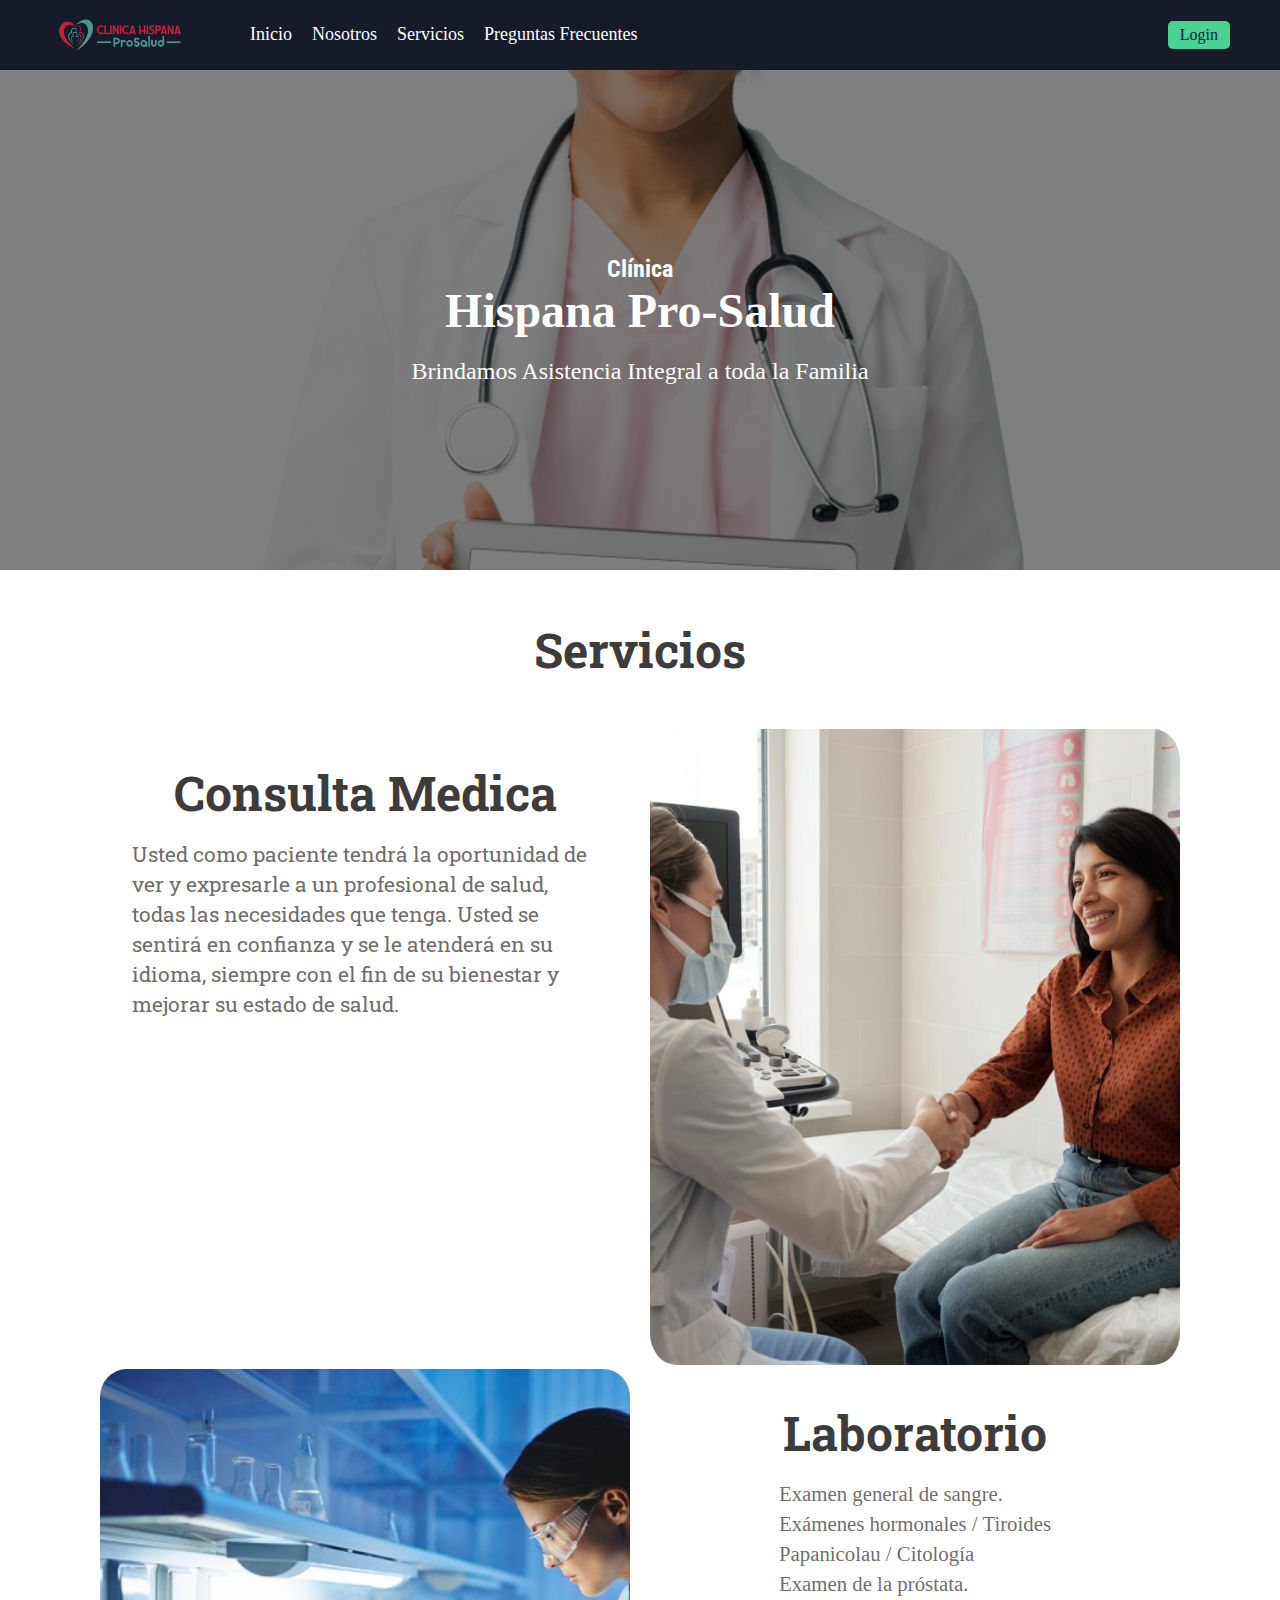
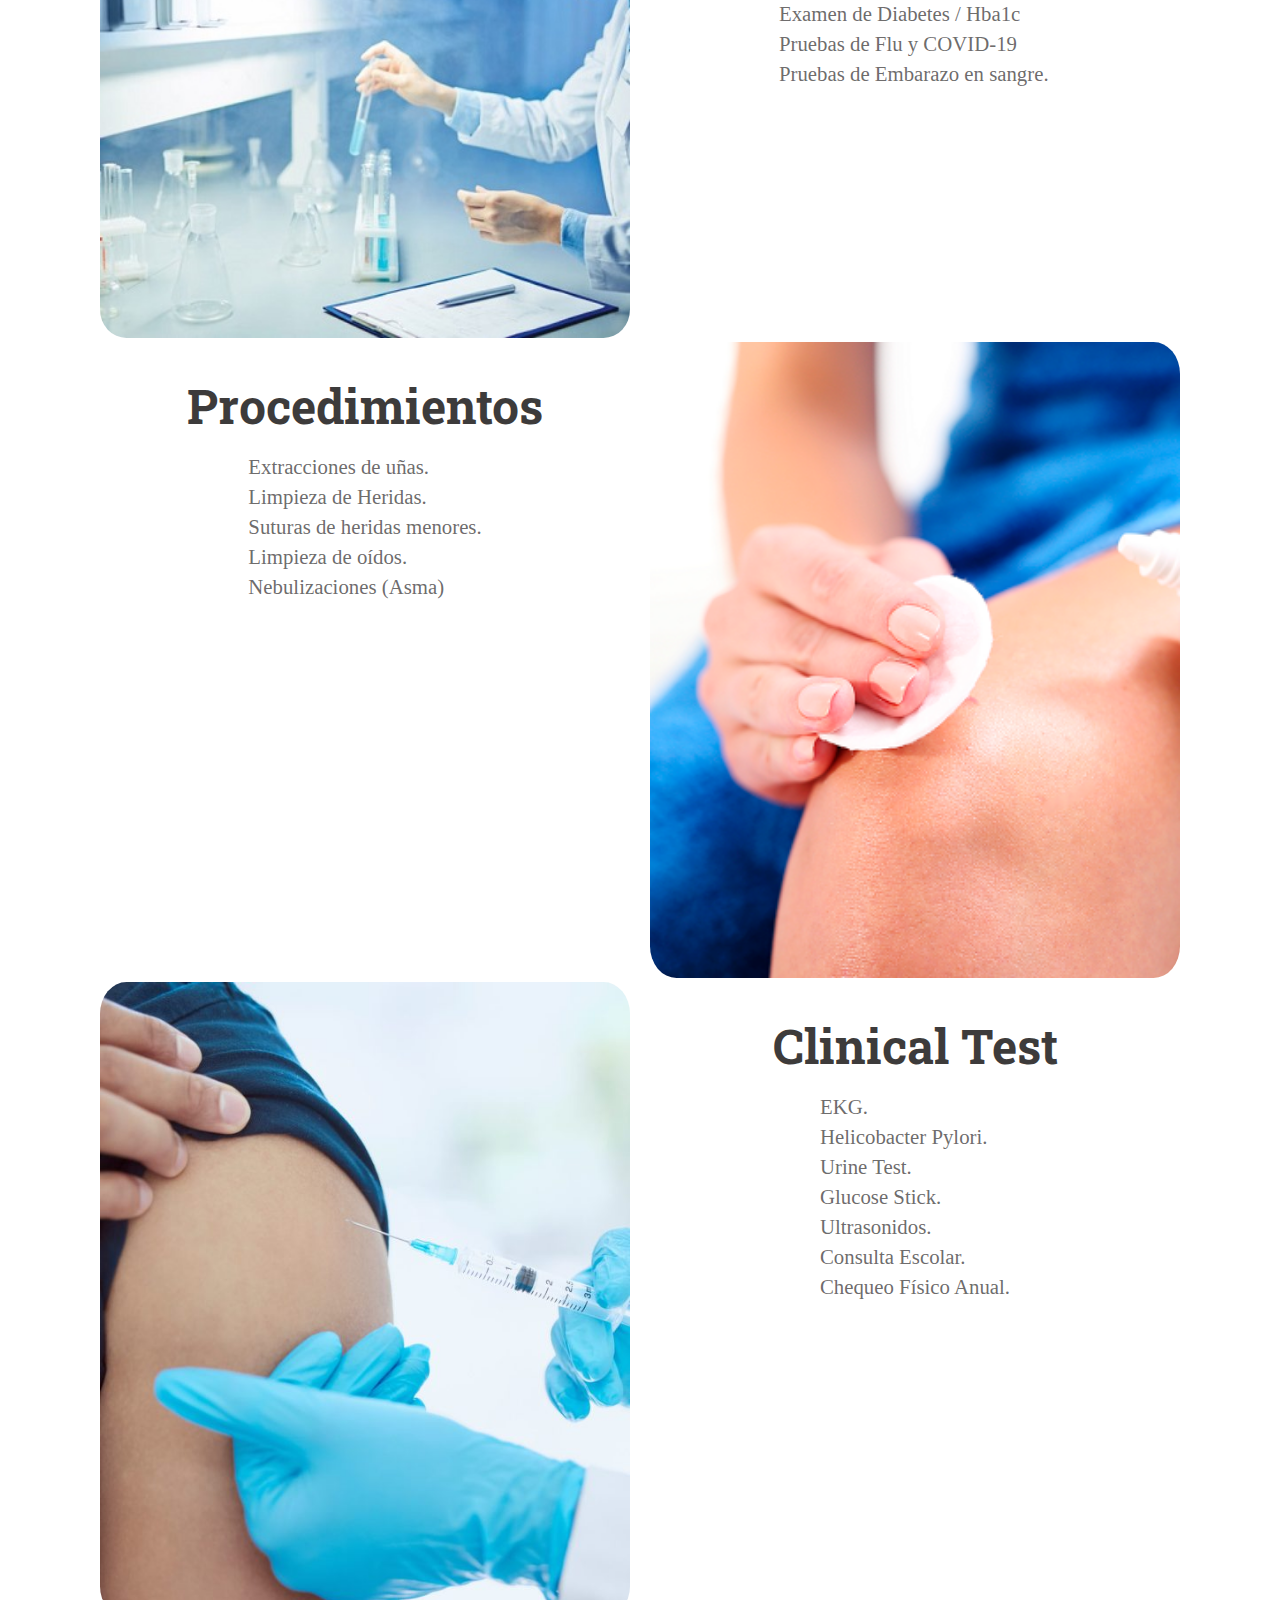
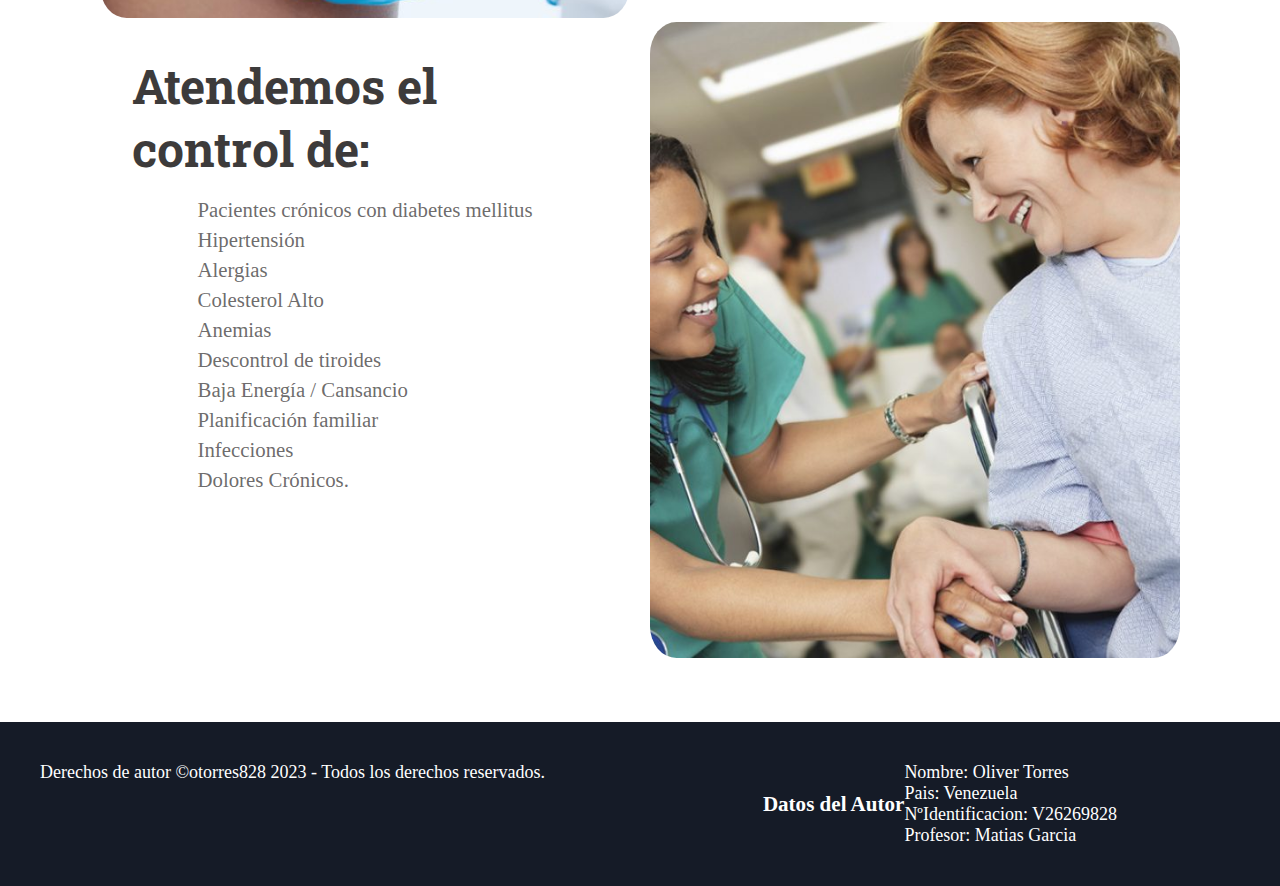
<file: servicios.html>
<!DOCTYPE html>
<html lang="en">
    <head>
        <meta charset="UTF-8">
        <meta http-equiv="X-UA-Compatible" content="IE=edge">
        <meta name="viewport" content="width=device-width, initial-scale=1.0">
        <title>Servicios</title>
        <link rel="stylesheet" href="./css/style.css">
        <link rel="stylesheet" href="./css/general.css">
        <link rel="stylesheet" href="./css/footer.css">

        <link rel="preconnect" href="https://fonts.googleapis.com">
        <link rel="preconnect" href="https://fonts.gstatic.com" crossorigin>
        <link
            href="https://fonts.googleapis.com/css2?family=Roboto+Condensed:wght@300;400&family=Roboto+Mono:ital,wght@0,100;0,500;1,100;1,200&family=Roboto+Slab&display=swap"
            rel="stylesheet">
    </head>
    <body>
        <!-- CABECERA -->
        <header id="inicio" style="z-index: 3;">
            <!-- NABVAR -->
            <div class="header-left">
                <div class="logo">
                    <img src="./assets/logo.png" alt="">
                </div>
                <nav>
                    <ul>
                        <li>
                            <a href="index.html" class="active">Inicio</a>
                        </li>
                        <li>
                            <a href="index.html#nosotros">Nosotros</a>
                        </li>
                        <li>
                            <a href="#servicios">Servicios</a>
                        </li>
                       
                        <li>
                            <a href="index.html#preguntas">Preguntas Frecuentes</a>
                        </li>

                    </ul>
                    <div class="login">
                        <a href="index.html#iniciar-sesion">Login</a>
                    </div>
                </nav>
            </div>
            <div class="header-right">
                <div class="login">
                    <a href="index.html#iniciar-sesion">Login</a>
                </div>
                <div class="hamburger">
                    <div></div>
                    <div></div>
                    <div></div>
                </div>
            </div>
        </header>
        <main>
            <!-- PORTADA -->
            <div class="cabecera"
                style="background-image:url('./assets/portada.png');z-index:1;">
                <div class="overlay">
                    <div class="contenido">
                        <h1><p class="texto-portada">Clínica</p> Hispana
                            Pro-Salud</h1>
                        <p>Brindamos Asistencia Integral a toda la Familia</p>
                    </div>
                </div>
            </div>

            <div class="contenedor"  style="margin-top: 3rem;">
                <h2 id="servicios" class="texto-titulo">Servicios</h2>
                <section id="consulta" class="grid-container-2"  style="margin-top: 3rem;">
                    <div class="contenido-seccion">
                        <h2 class="texto-secciones">Consulta Medica</h2>
                        <p class="parrafo-secciones">Usted como paciente tendrá
                            la oportunidad de ver y expresarle a un profesional
                            de salud, todas las necesidades que tenga. Usted se
                            sentirá en confianza y se le atenderá en su idioma,
                            siempre con el fin de su bienestar y mejorar su
                            estado de salud.</p>
                    </div>
                    <div>
                        <img class="rounded-5"
                            src="./assets/consulta_medica.jpg"
                            alt="consulta_medica">
                    </div>
                </section>
                <section id="laboratorio" class="grid-container-2">
                    <div>
                        <img class="rounded-5" src="./assets/laboratorio.jpg"
                            alt="laboratorio">
                    </div>
                    <div class="contenido-seccion">
                        <h2 class="texto-secciones">Laboratorio</h2>
                        <ul class="parrafo-secciones">
                            <li>Examen general de sangre.</li>
                            <li>Exámenes hormonales / Tiroides</li>
                            <li> Papanicolau / Citología</li>
                            <li> Examen de la próstata.</li>
                            <li> Examen de Diabetes / Hba1c</li>
                            <li> Pruebas de Flu y COVID-19</li>
                            <li> Pruebas de Embarazo en sangre.</li>
                        </ul>
                    </div>
                </section>
                <section id="procedimientos" class="grid-container-2">
                    <div class="contenido-seccion">
                        <h2 class="texto-secciones">Procedimientos</h2>
                        <ul class="parrafo-secciones">
                            <li>Extracciones de uñas.</li>
                            <li>Limpieza de Heridas.</li>
                            <li>Suturas de heridas menores.</li>
                            <li>Limpieza de oídos.</li>
                            <li>Nebulizaciones (Asma)</li>

                        </ul>
                    </div>
                    <div>
                        <img class="rounded-5" src="./assets/procedimientos.png"
                            alt="procedimientos">
                    </div>
                </section>
                <section id="clinical" class="grid-container-2">
                    <div>
                        <img class="rounded-5" src="./assets/clinical.jpg"
                            alt="clinical">
                    </div>
                    <div class="contenido-seccion">
                        <h2 class="texto-secciones">Clinical Test</h2>
                        <ul class="parrafo-secciones">
                            <li>EKG.</li>
                            <li>Helicobacter Pylori.</li>
                            <li>Urine Test.</li>
                            <li>Glucose Stick.</li>
                            <li>Ultrasonidos.</li>
                            <li>Consulta Escolar.</li>
                            <li>Chequeo Físico Anual.</li>

                        </ul>
                    </div>
                </section>
                <section id="atendemos" class="grid-container-2">
                    <div class="contenido-seccion">
                        <h2 class="texto-secciones">Atendemos el control de:</h2>
                        <ul class="parrafo-secciones">
                            <li>Pacientes crónicos con diabetes mellitus</li>
                            <li>Hipertensión</li>
                            <li>Alergias</li>
                            <li>Colesterol Alto</li>
                            <li> Anemias</li>
                            <li> Descontrol de tiroides</li>
                            <li> Baja Energía / Cansancio</li>
                            <li>Planificación familiar</li>
                            <li>Infecciones</li>
                            <li>Dolores Crónicos.</li>

                        </ul>
                    </div>
                    <div>
                        <img class="rounded-5" src="./assets/atendemos.jpg"
                            alt="atendemos">
                    </div>
                </section>
            </div>
        </main>
        
        <!-- PIE DE PAGINA -->
        <footer style="margin-top: 60px;">
            <div class="pie-pagina">
                <div class="columna-1">
                    <p>Derechos de autor ©otorres828 2023 -
                        Todos
                        los derechos
                        reservados.</p>
                </div>

                <div class="columna-2">
                    <h3>Datos del Autor</h3>
                    <ul>
                        <li><a href="htpps://wa.me/584249281245">Nombre: Oliver
                                Torres</a></li>
                        <li><a href="htpps://wa.me/584249281245">Pais: Venezuela</a></li>
                        <li><a href="htpps://wa.me/584249281245">NºIdentificacion:
                                V26269828</a></li>
                        <li><a href="#">Profesor: Matias Garcia</a></li>
                    </ul>
                </div>
            </div>
        </footer>
        <script src="./js/index.js"></script>
    </body>
</html>
</file>
<file: css/style.css>
* {
    padding: 0;
    margin: 0;
    box-sizing: border-box;
    text-decoration: none;
    list-style: none;
    font-family: "ubuntu";
}
  
img {
    width: 100%;
}
  
header {
    height: 70px;
    display: flex;
    align-items: center;
    justify-content: space-between;
    padding: 0 50px;
    background: #151b27;
}
  
header .header-left {
    display: flex;
    align-items: center;
}
  
header .header-left .logo {
    width: 140px;
}
  
header .header-left nav {
    margin-left: 50px;
}
  
header .header-left nav ul {
    display: flex;
}
  
nav ul li a {
    display: block;
    color: #cfd9e0;
    font-size: 18px;
    padding: 5px 10px;
    transition: 0.2s;
}
  
  
nav .login {
    display: none;
}
  
header .login a {
  display: inline-block;
  color: #0b2239;
  background: #4ad295;
  padding: 5px 12px;
  border-radius: 5px;
}
header .header-right {
    display: flex;
    align-items: center;
}
  
header .header-right .hamburger {
    margin-left: 20px;
    cursor: pointer;
    display: none;
}
  
header .header-right .hamburger div {
    width: 30px;
    height: 2px;
    margin: 6px 0;
    background: #fff;
}
  
@media only screen and (max-width: 1000px) {
    header {
      padding: 0 20px;
    }
  
    header .header-right .hamburger {
      display: block;
    }
  
    header .header-left nav {
      margin: 0;
      position: absolute;
      top: -100%;
      left: 0;
      width: 100%;
      height: fit-content;
      background-color: #0b2239;
      padding: 30px;
      transition: 0.3s;
      text-align: center;
      z-index: 2;
    }
  
    header .header-left nav.active {
      top: 70px;
    }
  
    header .header-left nav ul {
      display: block;
    }
}
  
@media only screen and (max-width: 500px) {
    nav .login {
      display: block;
      margin-top: 20px;
    }
  
    header .header-right .login {
      display: none;
    }
}
  
.texto-portada {
    font-family: 'Roboto Condensed', sans-serif;
    font-size: 3rem;
}
  
/* cabecera imagen portada */
.cabecera {
    height: 500px;
    background-size: cover;
    background-position: center;
    position: relative;
}
  
.overlay {
    top: 0;
    left: 0;
    width: 100%;
    height: 100%;
    background-color: rgba(0, 0, 0, 0.5);
}
  
.contenido {
    position: relative;
    top: 50%;
    left: 50%;
    transform: translate(-50%, -50%);
    text-align: center;
    color: #ffffff;
}
  
.contenido h1 {
    font-size: 48px;
    margin-bottom: 20px;
}

.contenido h2 {
    font-size: 88px;
    margin-bottom: 20px;
}
  
.contenido p {
    font-size: 24px;
}
</file>
<file: css/general.css>
.mt-60{
    margin-top: 60px;
}

.contenedor {
    justify-content: center;
    align-items: center;
    max-width: 1080px;
    margin-left: auto;
    margin-right: auto;
}

.grid-container-2 {
    margin-top: rem;
    display: grid;
    grid-template-columns: repeat(2, 2fr);
    gap: 20px;
}
@media only screen and (max-width: 620px) {
    .grid-container-2 {
        padding: 1cm;
        margin-top: 1rem;
        grid-template-columns: repeat(1, 1fr);
        gap: 20px;
    }
}

.grid-container {
    display: grid;
    grid-template-columns: repeat(3, 1fr);
    grid-gap: 20px;
}
  
@media only screen and (max-width: 768px) {
    .grid-container {
      grid-template-columns: repeat(1, 1fr);
      justify-items: center;
    }
}

.grid-form {
    display: grid;
    grid-template-columns: repeat(2, 1fr);
    grid-template-rows: auto;
    gap: 20px;
  }
  
  .div1, .div2 {
    padding: 20px;
    background-color: #f2f2f2;
  }
  
  @media screen and (max-width: 768px) {
    .contenedor {
      grid-template-columns: 1fr;
    }
}

.rounded-5 {
    border-radius: 5%;
}

.texto-secciones{
    font-size: 3rem;
    color:rgba(26, 23, 23, 0.849);
    font-family: 'Roboto Slab', serif;
}

.texto-titulo{
    font-size: 3rem;
    color:rgba(26, 23, 23, 0.849);
    font-family: 'Roboto Slab', serif;
    text-align: center;
}

.parrafo-secciones{
    margin-top: 15px;
    font-size: 1.3rem;
    line-height: 30px;
    color:rgba(36, 33, 33, 0.678);
    font-family: 'Roboto Slab', serif; 
}

.contenido-seccion{
    padding: 2em;
    justify-items: center;
}

 
.card {
    display: flex;
    justify-content: center;
    align-items: center;
    width: 300px;
    height: 450px;
    background-color: #f5f5f5;
    border-radius: 10px;
    overflow: hidden;
    position: relative;

}
  
.card img {
    width: 100%;
    height: 100%;
    object-fit: cover;
    transition: transform 0.2s ease-out;
    z-index: 1;
}
  
.card img:hover {
    transform: scale(1.05);
    animation-name: zoom;
    animation-duration: 0.2s;
    animation-timing-function: ease-out;
    opacity: 80%;
}

/* TEXTO EN LOS CARD */
.texto-oculto {
    position: absolute;
    top: 0;
    left: 0;
    opacity: 0;
    background-color: rgba(0, 0, 0, 0.5);
    color: white;
    width: 100%;
    height: 100%;
    display: flex;
    justify-content: center;
    align-items: center;
}
  
.card:hover .texto-oculto {
   opacity: 100%;
}
  
.card-texto {
    font-size: 20px;
    text-align: center;
    font-family: 'Roboto Mono', monospace;
}

/* PREGUNTAS FRECUENTES */
summary{
    color:white;
    font-size: 28px;
    font-family: 'Roboto Condensed', sans-serif;
    background-color: #183542d7;
    padding:15px;
    margin-bottom: 10px;
    border-radius: 10px;
    padding-bottom:20px;
    cursor:pointer;
}
details p {
    font-size: 18px;
    padding: 10px;
    margin-bottom: 10px;
    text-align: justify;
    font-family: 'Roboto Condensed', sans-serif;
    background-color: #274350bd;
    border-radius: 10px;
    color:  #eeebeb;
}
</file>
<file: css/footer.css>
/* footer */
footer {
    background-color: #151b27;
    color: white;
    padding: 40px;
    font-size: 18px;
    font-family: 'Roboto Mono',monospace;

  }

footer span{
    color:white;
    font-size: 18px;
    padding: 10px;
    text-align: justify;
    font-family: 'Roboto Condensed', sans-serif;
}
.pie-pagina {
    display: flex;
}
  
.columna ul {
    margin-bottom: 20px;
    list-style: none;
}

ul li a{
    text-decoration: none;
    color:white !important;
    
}

.columna-1 {
    flex: 1;
    text-align: left;
    color:white;
    font-family: 'Roboto Mono', monospace;
}

.columna-2 {
    flex: 1;
    display: flex;
    justify-content: center;
    align-items: center;
}

.btn-red {
    background-color: #e74c3c;
    color: #fff;
    padding: 10px 20px;
    border: none;
    border-radius: 5px;
    font-size: 16px;
    cursor: pointer;
    width: 100%;
    transition: background-color 0.3s ease-in-out;
}
  
.btn-red:hover {
  background-color: #c0392b;
}

.listado {
    display: block;
}
  
@media screen and (max-width: 768px) {
    .listado {
      display: none;
    }
}
.registrar {
    display: none;
}
  
@media screen and (max-width: 768px) {
    .registrar {
      display: block;
    }
}
</file>
